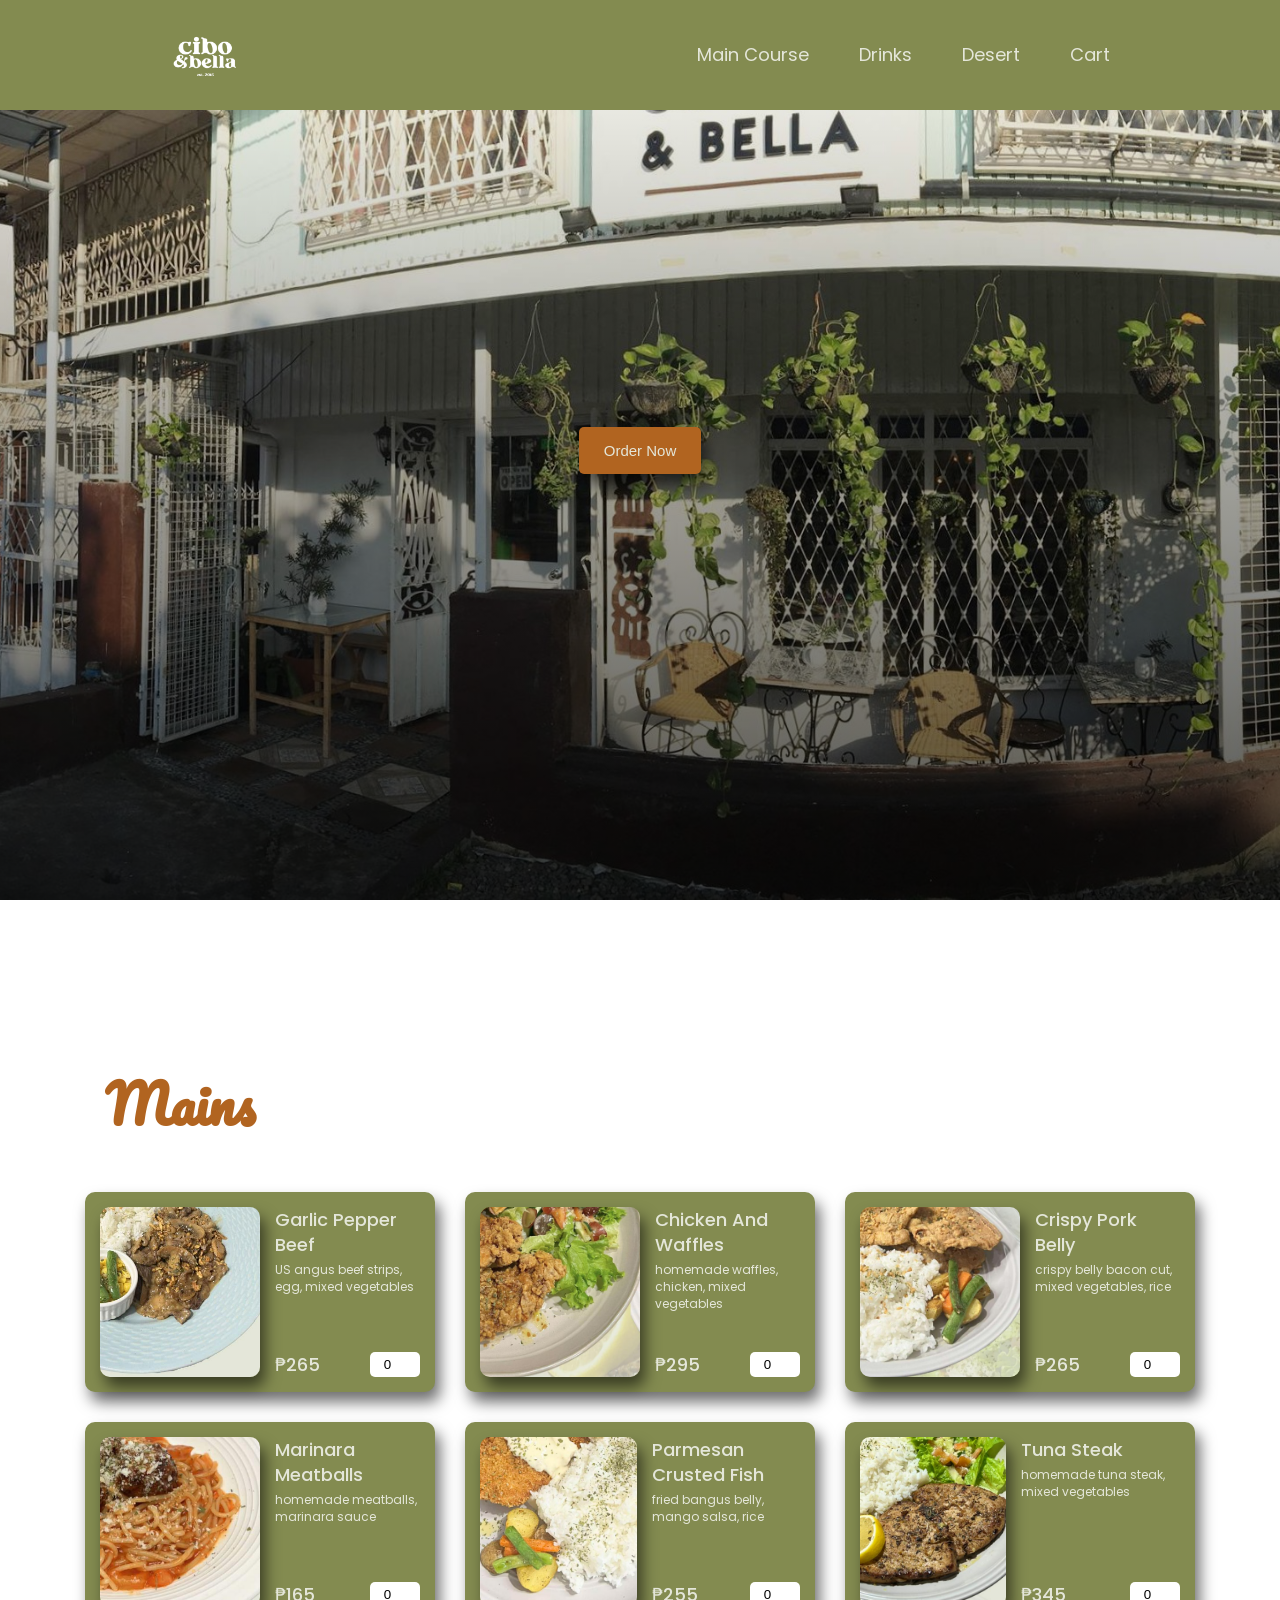
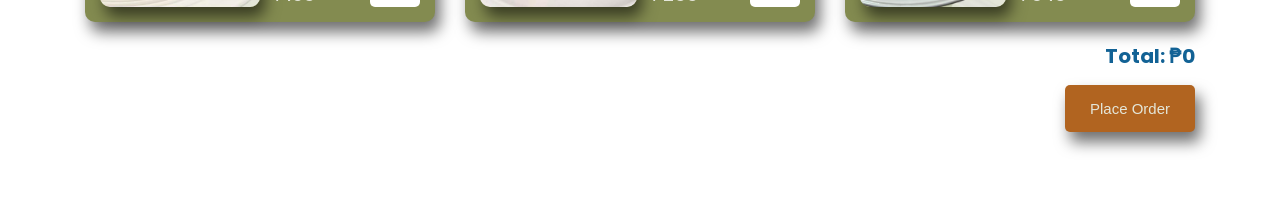
<file: index.html>
<!DOCTYPE html>
<html lang="en">
<head>
    <meta charset="UTF-8">
    <meta name="viewport" content="width=device-width, initial-scale=1.0">
    <title>Main Course - Cibo & Bella</title>
    <link rel="stylesheet" href="style.css"> 
</head>
<body>
    <div class="main_container">
    <!-- HEADER -->
    <header>
        <div class="container">
             <div class="header_wrapper">
                <div class="header_left">
                    <img src="img/Cibo_&_Bella_Logo.jpg" alt="">
                </div>
                <div class="header_nav">
                    <a href="#menu">Main Course</a> 
                    <a href="drinks.html">Drinks</a>
                    <a href="desert.html">Desert</a>
                    <a href="cart.html">Cart</a>
                </div>
            </div>
        </div>
    </header>
    <!-- SECTION -->
    <section class="banner">
        <div class="container">
            <div class="banner_wrapper">
                <span></span>
                <a href="#menu">
                    <button class="btn">Order Now</button>
                </a>
            </div>
        </div>
    </section>
    <!-- MENU -->
    <section id="menu" class="menu"> 
        <div class="container">
            <div class="menu_title">
                <h2>Mains</h2>
            </div>
            <div class="menu_wrapper">
                <div class="menu_card">
                    <img src="img/GarlicPepperBeef.png" alt="">
                    <div class="menu_text">
                        <span>Garlic Pepper Beef</span>
                        <p>US angus beef strips, egg, mixed vegetables</p>
                        <div class="menu_footer">
                            <h3>₱265</h3>
                            <input type="number" id="GarlicPepperBeefQty" min="0" value="0">
                        </div>
                    </div>
                </div>
                <div class="menu_card">
                    <img src="img/ChickenAndWaffle.png" alt="">
                    <div class="menu_text">
                        <span>Chicken And Waffles</span>
                        <p>homemade waffles, chicken, mixed vegetables</p>
                        <div class="menu_footer">
                            <h3>₱295</h3> 
                            <input type="number" id="ChickenAndWaffleQty" min="0" value="0">
                        </div>
                    </div>
                </div>
                <div class="menu_card">
                    <img src="img/CrispyPorkBelly.png" alt="">
                    <div class="menu_text">
                        <span>Crispy Pork Belly</span>
                        <p>crispy belly bacon cut, mixed vegetables, rice</p>
                        <div class="menu_footer">
                            <h3>₱265</h3> 
                            <input type="number" id="CrispyPorkBellyQty" min="0" value="0">
                        </div>
                    </div>
                </div>
                <div class="menu_card">
                    <img src="img/MarinaraMeatBalls.png" alt="">
                    <div class="menu_text">
                        <span>Marinara Meatballs</span>
                        <p>homemade meatballs, marinara sauce</p>
                        <div class="menu_footer">
                            <h3>₱165</h3> 
                            <input type="number" id="MarinaraMeatBallsQty" min="0" value="0">
                        </div>
                    </div>
                </div>
                <div class="menu_card">
                    <img src="img/ParmesanCrustedFish.png" alt="">
                    <div class="menu_text">
                        <span>Parmesan Crusted Fish</span>
                        <p>fried bangus belly, mango salsa, rice</p>
                        <div class="menu_footer">
                            <h3>₱255</h3> 
                            <input type="number" id="ParmesanCrustedFishQty" min="0" value="0">
                        </div>
                    </div>
                </div>
                <div class="menu_card">
                    <img src="img/TunaSteak.png" alt="">
                    <div class="menu_text">
                        <span>Tuna Steak</span>
                        <p>homemade tuna steak, mixed vegetables</p>
                        <div class="menu_footer">
                            <h3>₱345</h3> 
                            <input type="number" id="TunaSteakQty" min="0" value="0">
                        </div>
                    </div>
                </div>
            </div>
            <div class="order_total">
                <h3>Total: ₱<span id="totalMain">0</span></h3>
                <button class="btn" onclick="computeMainCourse()">Place Order</button>
            </div>
    </section>
    </div>
    <script src="script.js"></script>
</body>
</html>
</file>
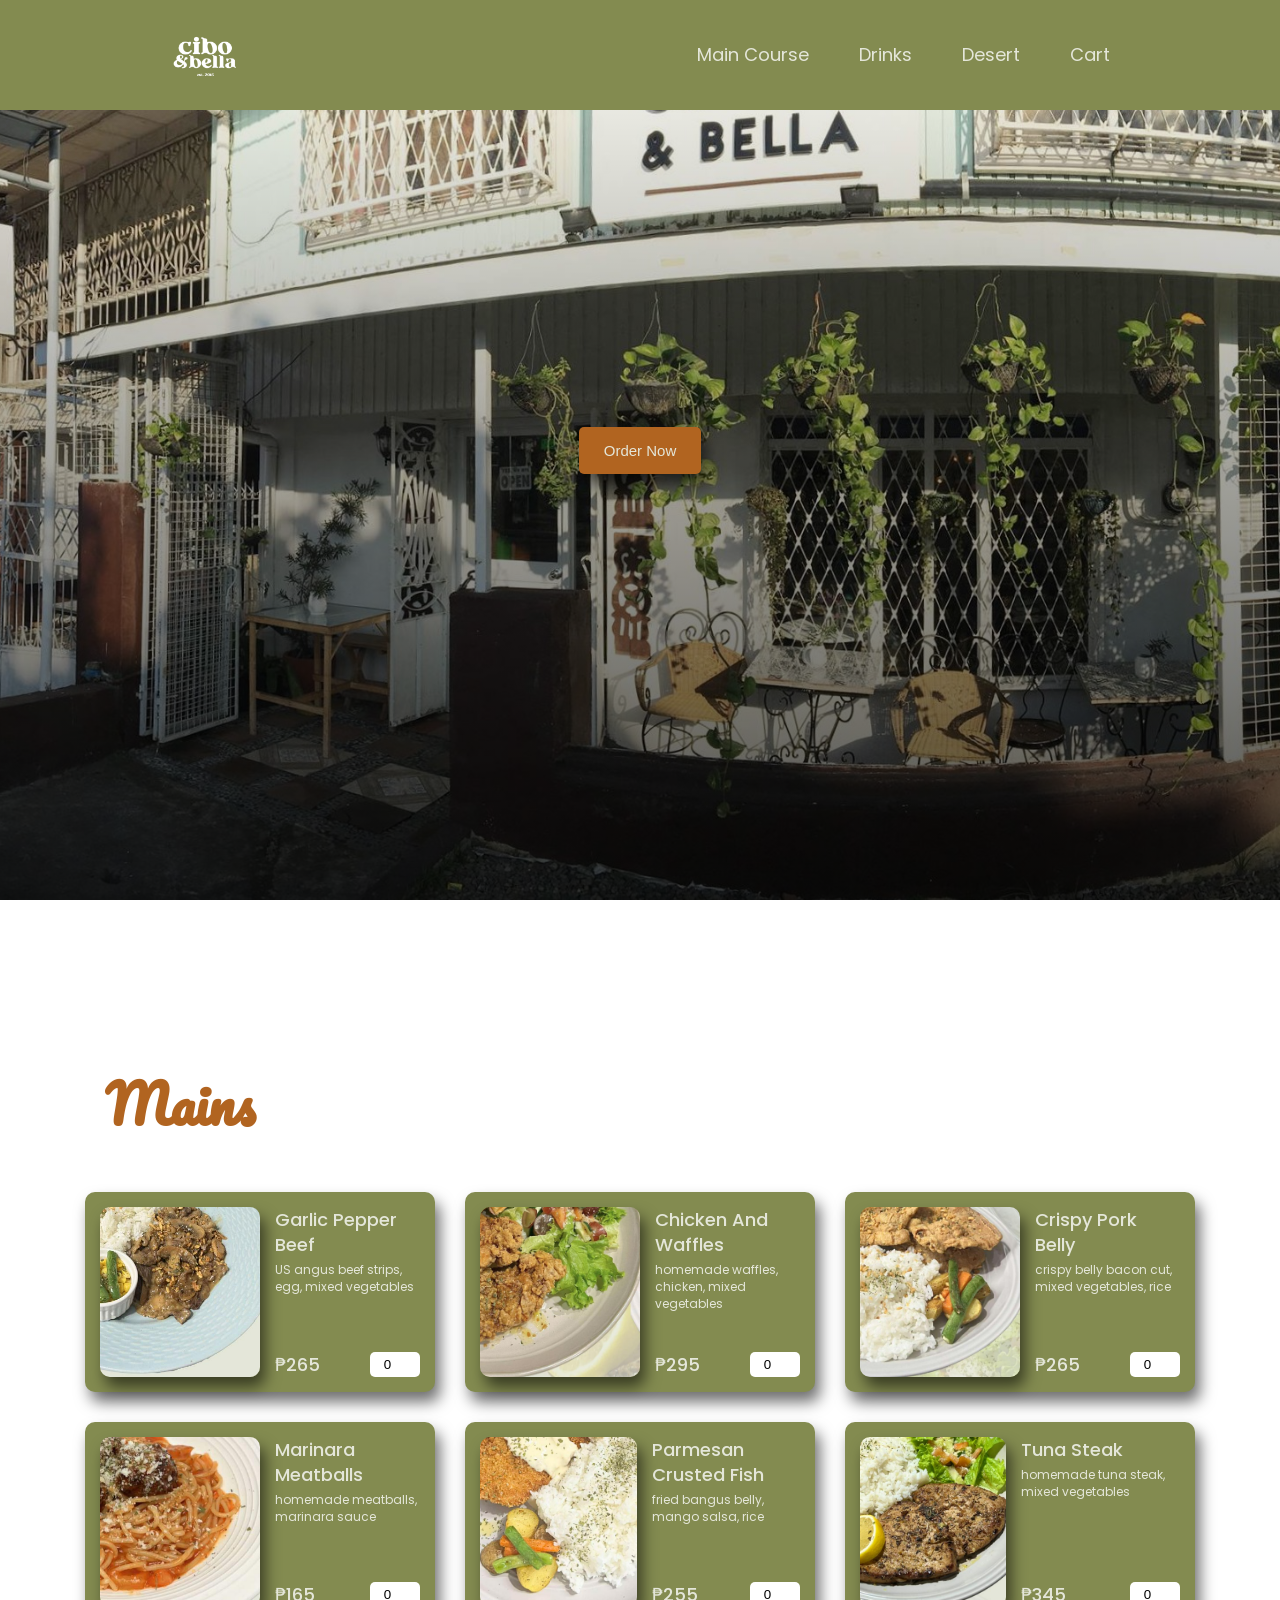
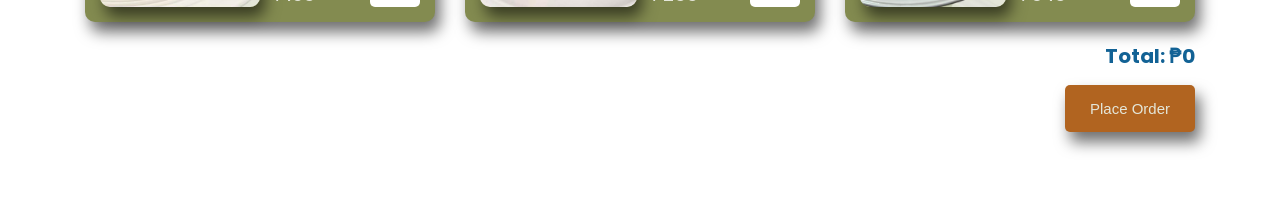
<file: restaurant-ordering/index.html>
<!DOCTYPE html>
<html lang="en">
<head>
    <meta charset="UTF-8">
    <meta name="viewport" content="width=device-width, initial-scale=1.0">
    <title>Main Course - Cibo & Bella</title>
    <link rel="icon" type="image/png" href="/Images/TJ_Logo.png">
    <link rel="stylesheet" href="/restaurant-ordering/style.css"> 
</head>
<body>
    <div class="main_container">
    <!-- HEADER -->
    <header>
        <div class="container">
             <div class="header_wrapper">
                <div class="header_left">
                    <img src="/restaurant-ordering/img/Cibo_&_Bella_Logo.jpg" alt="">
                </div>
                <div class="header_nav">
                    <a href="#menu">Main Course</a> 
                    <a href="drinks.html">Drinks</a>
                    <a href="desert.html">Desert</a>
                    <a href="cart.html">Cart</a>
                </div>
            </div>
        </div>
    </header>
    <!-- SECTION -->
    <section class="banner">
        <div class="container">
            <div class="banner_wrapper">
                <span></span>
                <a href="#menu">
                    <button class="btn">Order Now</button>
                </a>
            </div>
        </div>
    </section>
    <!-- MENU -->
    <section id="menu" class="menu"> 
        <div class="container">
            <div class="menu_title">
                <h2>Mains</h2>
            </div>
            <div class="menu_wrapper">
                <div class="menu_card">
                    <img src="/restaurant-ordering/img/GarlicPepperBeef.png" alt="">
                    <div class="menu_text">
                        <span>Garlic Pepper Beef</span>
                        <p>US angus beef strips, egg, mixed vegetables</p>
                        <div class="menu_footer">
                            <h3>₱265</h3>
                            <input type="number" id="GarlicPepperBeefQty" min="0" value="0">
                        </div>
                    </div>
                </div>
                <div class="menu_card">
                    <img src="/restaurant-ordering/img/ChickenAndWaffle.png" alt="">
                    <div class="menu_text">
                        <span>Chicken And Waffles</span>
                        <p>homemade waffles, chicken, mixed vegetables</p>
                        <div class="menu_footer">
                            <h3>₱295</h3> 
                            <input type="number" id="ChickenAndWaffleQty" min="0" value="0">
                        </div>
                    </div>
                </div>
                <div class="menu_card">
                    <img src="/restaurant-ordering/img/CrispyPorkBelly.png" alt="">
                    <div class="menu_text">
                        <span>Crispy Pork Belly</span>
                        <p>crispy belly bacon cut, mixed vegetables, rice</p>
                        <div class="menu_footer">
                            <h3>₱265</h3> 
                            <input type="number" id="CrispyPorkBellyQty" min="0" value="0">
                        </div>
                    </div>
                </div>
                <div class="menu_card">
                    <img src="/restaurant-ordering/img/MarinaraMeatBalls.png" alt="">
                    <div class="menu_text">
                        <span>Marinara Meatballs</span>
                        <p>homemade meatballs, marinara sauce</p>
                        <div class="menu_footer">
                            <h3>₱165</h3> 
                            <input type="number" id="MarinaraMeatBallsQty" min="0" value="0">
                        </div>
                    </div>
                </div>
                <div class="menu_card">
                    <img src="/restaurant-ordering/img/ParmesanCrustedFish.png" alt="">
                    <div class="menu_text">
                        <span>Parmesan Crusted Fish</span>
                        <p>fried bangus belly, mango salsa, rice</p>
                        <div class="menu_footer">
                            <h3>₱255</h3> 
                            <input type="number" id="ParmesanCrustedFishQty" min="0" value="0">
                        </div>
                    </div>
                </div>
                <div class="menu_card">
                    <img src="/restaurant-ordering/img/TunaSteak.png" alt="">
                    <div class="menu_text">
                        <span>Tuna Steak</span>
                        <p>homemade tuna steak, mixed vegetables</p>
                        <div class="menu_footer">
                            <h3>₱345</h3> 
                            <input type="number" id="TunaSteakQty" min="0" value="0">
                        </div>
                    </div>
                </div>
            </div>
            <div class="order_total">
                <h3>Total: ₱<span id="totalMain">0</span></h3>
                <button class="btn" onclick="computeMainCourse()">Place Order</button>
            </div>
    </section>
    </div>
    <script src="script.js"></script>
</body>
</html>
</file>
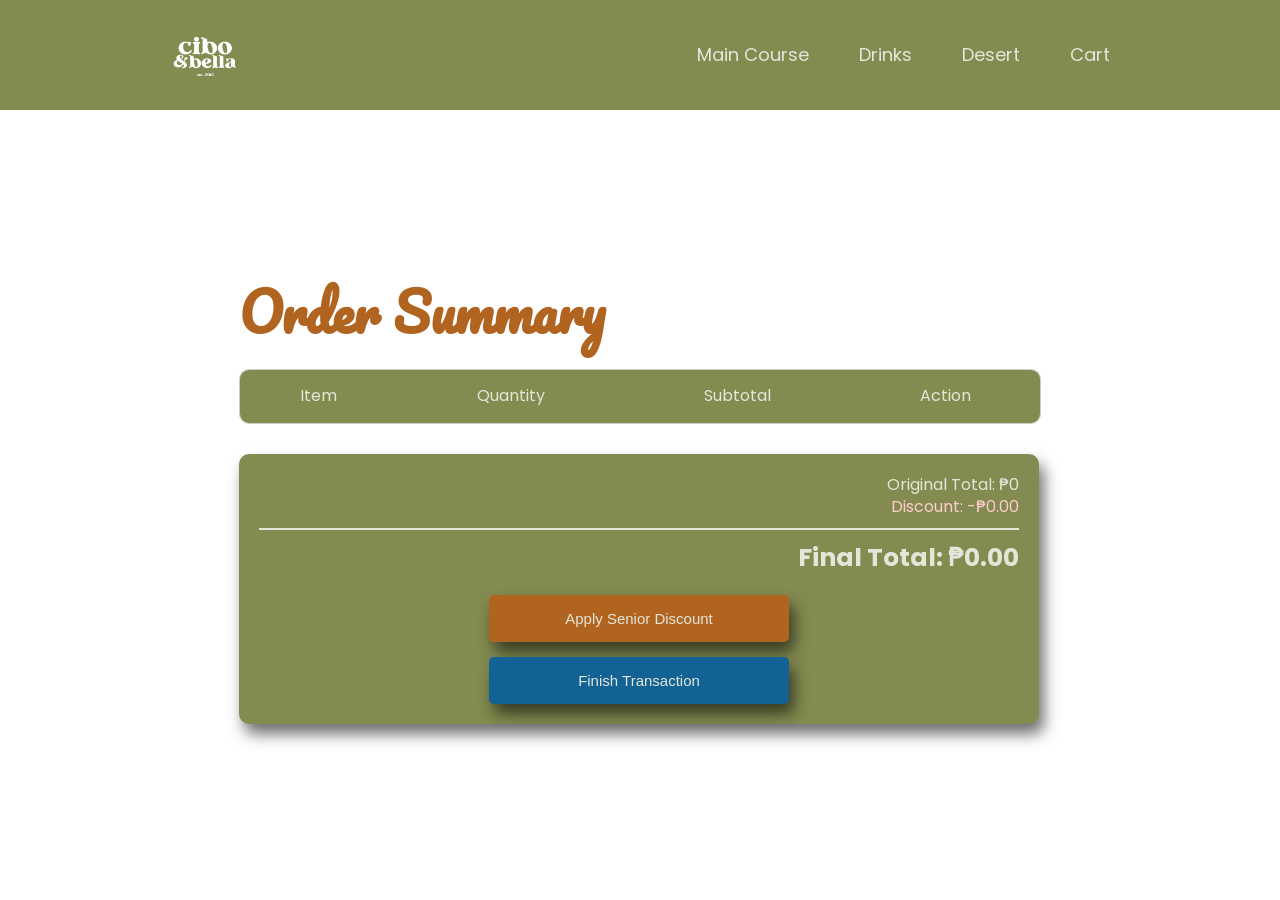
<file: cart.html>
<!DOCTYPE html>
<html lang="en">
<head>
    <meta charset="UTF-8">
    <meta name="viewport" content="width=device-width, initial-scale=1.0">
    <title>Main Course - Cibo & Bella</title>
    <link rel="stylesheet" href="style.css"> 
</head>
<body>
    <div class="main_container">
    <!-- HEADER -->
    <header>
        <div class="container">
             <div class="header_wrapper">
                <div class="header_left">
                    <img src="img/Cibo_&_Bella_Logo.jpg" alt="">
                </div>
                <div class="header_nav">
                    <a href="index.html">Main Course</a>
                    <a href="drinks.html">Drinks</a>
                    <a href="desert.html">Desert</a>
                    <a href="cart.html">Cart</a>
                </div>
            </div>
        </div>
    </header>
   
  <section class="order_summary">
    <div class="container">
        <div class="order_summary_title">
            <h2>Order Summary</h2>
        </div>
        
        <div class="table_wrapper">
            <table class="cart_table">
                <thead>
                    <tr>
                        <th>Item</th>
                        <th>Quantity</th>
                        <th>Subtotal</th>
                        <th>Action</th>
                    </tr>
                </thead>
                <tbody id="cartTableBody">
                    </tbody>
            </table>
        </div>

        <div class="checkout_container">
            <p>Original Total: ₱<span id="subtotalDisplay">0</span></p>
            <p style="color: #ffcccc;">Discount: -₱<span id="discountDisplay">0</span></p>
            <hr style="margin: 1rem 0; border: 0; border-top: 2px solid var(--light);">
            <h2>Final Total: ₱<span id="finalDisplay">0</span></h2>
            
            <div class="cart_actions">
                <button class="btn" onclick="applySeniorDiscount()">Apply Senior Discount</button>
                <button class="btn btn_finish" onclick="finishOrder()">Finish Transaction</button>
            </div>
        </div>
    </div>
</section>
    </div>
    <script src="script.js"></script>
    <script>
        // Run display function when page loads
        window.onload = displayCart;
    </script>
</body>
</html>
</file>
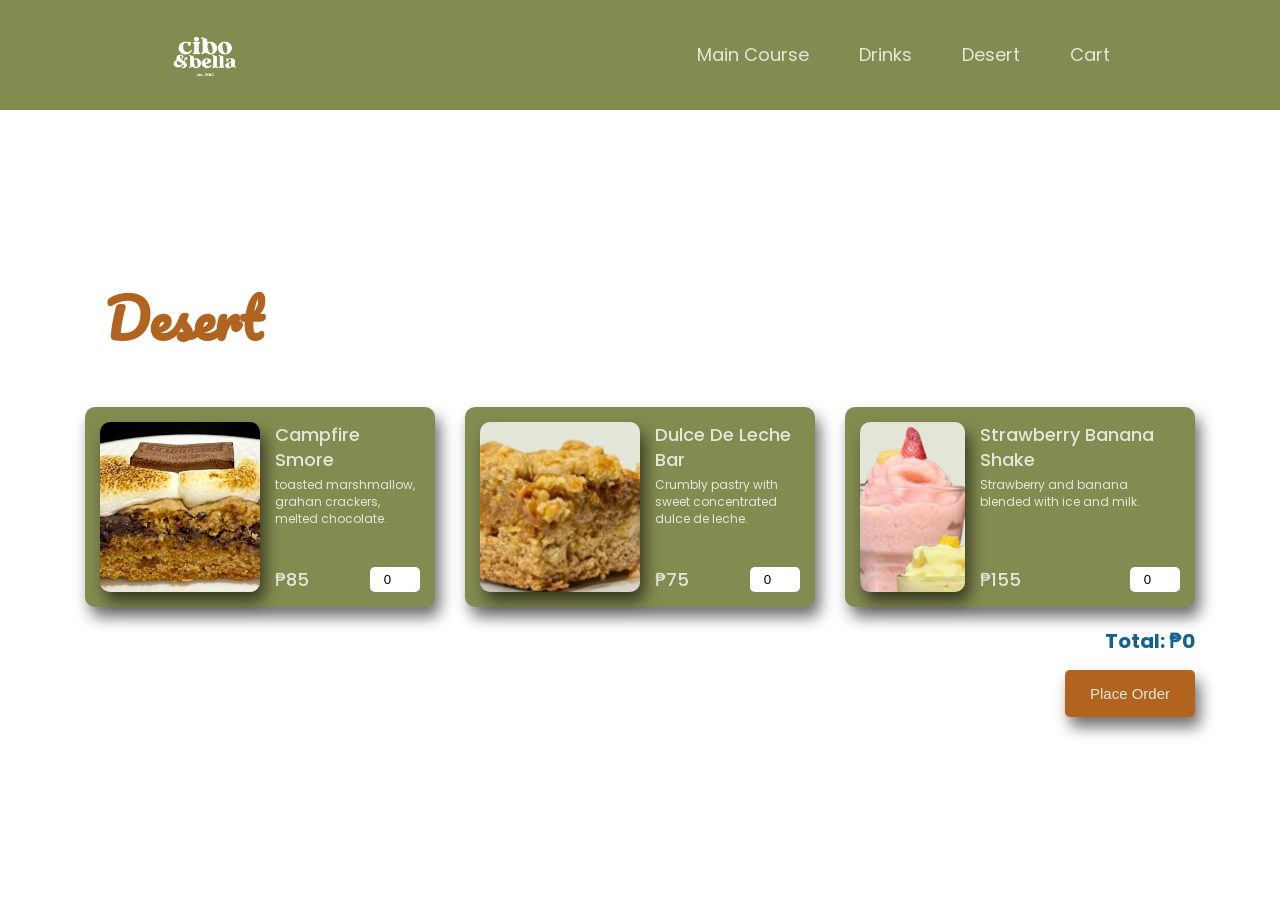
<file: desert.html>
<!DOCTYPE html>
<html lang="en">
<head>
    <meta charset="UTF-8">
    <meta name="viewport" content="width=device-width, initial-scale=1.0">
    <title>Desert - Cibo & Bella</title>
    <link rel="stylesheet" href="style.css"> 
</head>
<body>
    <div class="main_container">
    <!-- HEADER -->
    <header>
        <div class="container">
             <div class="header_wrapper">
                <div class="header_left">
                    <img src="img/Cibo_&_Bella_Logo.jpg" alt="">
                </div>
                <div class="header_nav">
                    <a href="index.html">Main Course</a>
                    <a href="drinks.html">Drinks</a>
                    <a href="desert.html">Desert</a>
                    <a href="cart.html">Cart</a>
                </div>
            </div>
        </div>
    </header>
    <!-- MENU -->
    <section id="menu" class="menu"> 
        <div class="container">
            <div class="menu_title">
                <h2>Desert</h2>
            </div>
            <div class="menu_wrapper">
                <div class="menu_card">
                    <img src="img/CampfireSmore.png" alt="">
                    <div class="menu_text">
                        <span>Campfire Smore</span>
                        <p>toasted marshmallow, grahan crackers, melted chocolate.</p>
                        <div class="menu_footer">
                            <h3>₱85</h3>
                            <input type="number" id="CampfireSmoreQty" min="0" value="0">
                        </div>
                    </div>
                </div>
                <div class="menu_card">
                    <img src="img/DulceDeLecheBar.png" alt="">
                    <div class="menu_text">
                        <span>Dulce De Leche Bar</span>
                        <p>Crumbly pastry with sweet concentrated dulce de leche.</p>
                        <div class="menu_footer">
                            <h3>₱75</h3> 
                            <input type="number" id="DulceDeLecheBarQty" min="0" value="0">
                        </div>
                    </div>
                </div>
                <div class="menu_card">
                    <img src="img/StrawberryBanana.png" alt="">
                    <div class="menu_text">
                        <span>Strawberry Banana Shake</span>
                        <p>Strawberry and banana blended with ice and milk.</p>
                        <div class="menu_footer">
                            <h3>₱155</h3> 
                            <input type="number" id="StrawberryBananaQty" min="0" value="0">
                        </div>
                    </div>
                </div>
               
            </div>
            <div class="order_total">
                <h3>Total: ₱<span id="totalMain">0</span></h3>
                <button class="btn" onclick="computeMainCourse()">Place Order</button>
            </div>
    </section>
    </div>
    <script src="script.js"></script>
</body>
</html>
</file>
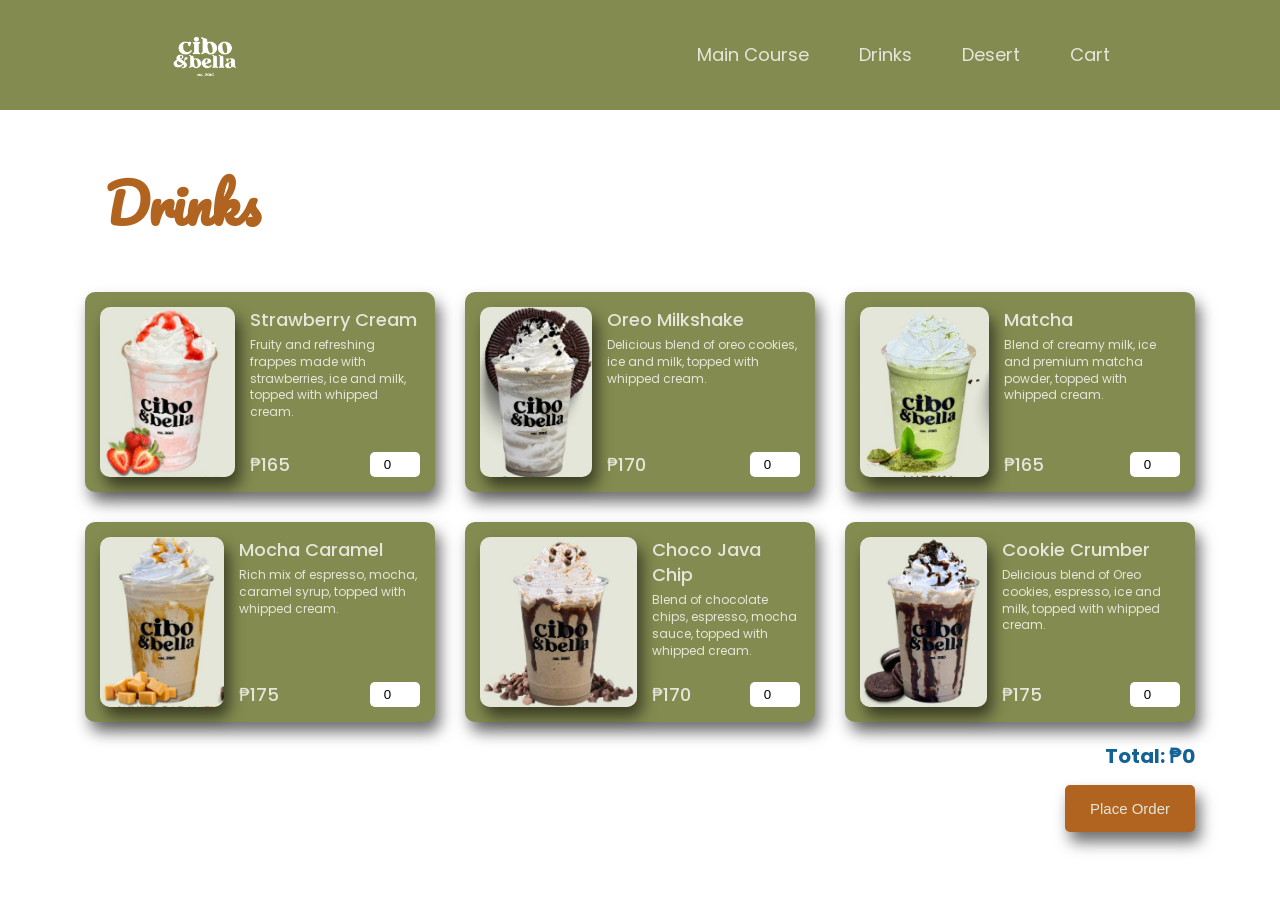
<file: drinks.html>
<!DOCTYPE html>
<html lang="en">
<head>
    <meta charset="UTF-8">
    <meta name="viewport" content="width=device-width, initial-scale=1.0">
    <title>Drinks - Cibo & Bella</title>
    <link rel="stylesheet" href="style.css"> 
</head>
<body>
    <div class="main_container">
    <!-- HEADER -->
    <header>
        <div class="container">
             <div class="header_wrapper">
                <div class="header_left">
                    <img src="img/Cibo_&_Bella_Logo.jpg" alt="">
                </div>
                <div class="header_nav">
                    <a href="index.html">Main Course</a>
                    <a href="drinks.html">Drinks</a>
                    <a href="desert.html">Desert</a>
                    <a href="cart.html">Cart</a>
                </div>
            </div>
        </div>
    </header>
    <!-- MENU -->
    <section id="menu" class="menu"> 
        <div class="container">
            <div class="menu_title">
                <h2>Drinks</h2>
            </div>
            <div class="menu_wrapper">
                <div class="menu_card">
                    <img src="img/Strawberry&Cream.png" alt="">
                    <div class="menu_text">
                        <span>Strawberry Cream</span>
                        <p>Fruity and refreshing frappes made with strawberries, ice and milk, topped with whipped cream.</p>
                        <div class="menu_footer">
                            <h3>₱165</h3>
                            <input type="number" id="Strawberry&CreamQty" min="0" value="0">
                        </div>
                    </div>
                </div>
                <div class="menu_card">
                    <img src="img/OreoMilkshake.png" alt="">
                    <div class="menu_text">
                        <span>Oreo Milkshake</span>
                        <p>Delicious blend of oreo cookies, ice and milk, topped with whipped cream.</p>
                        <div class="menu_footer">
                            <h3>₱170</h3> 
                            <input type="number" id="OreoMilkshakeQty" min="0" value="0">
                        </div>
                    </div>
                </div>
                <div class="menu_card">
                    <img src="img/Matcha.png" alt="">
                    <div class="menu_text">
                        <span>Matcha</span>
                        <p>Blend of creamy milk, ice and premium matcha powder, topped with whipped cream.</p>
                        <div class="menu_footer">
                            <h3>₱165</h3> 
                            <input type="number" id="CrispyPorkBellyQty" min="0" value="0">
                        </div>
                    </div>
                </div>
                <div class="menu_card">
                    <img src="img/Caramel.png" alt="">
                    <div class="menu_text">
                        <span>Mocha Caramel</span>
                        <p>Rich mix of espresso, mocha, caramel syrup, topped with whipped cream.</p>
                        <div class="menu_footer">
                            <h3>₱175</h3> 
                            <input type="number" id="MochaCaramelQty" min="0" value="0">
                        </div>
                    </div>
                </div>
                <div class="menu_card">
                    <img src="img/ChocoJavaChip.png" alt="">
                    <div class="menu_text">
                        <span>Choco Java Chip</span>
                        <p>Blend of chocolate chips, espresso, mocha sauce, topped with whipped cream.</p>
                        <div class="menu_footer">
                            <h3>₱170</h3> 
                            <input type="number" id="ChocoJavaChipQty" min="0" value="0">
                        </div>
                    </div>
                </div>
                <div class="menu_card">
                    <img src="img/CookieCrumble.png" alt="">
                    <div class="menu_text">
                        <span>Cookie Crumber</span>
                        <p>Delicious blend of Oreo cookies, espresso, ice and milk, topped with whipped cream.</p>
                        <div class="menu_footer">
                            <h3>₱175</h3> 
                            <input type="number" id="CookieCrumble" min="0" value="0">
                        </div>
                    </div>
                </div>
            </div>
            <div class="order_total">
                <h3>Total: ₱<span id="totalMain">0</span></h3>
                <button class="btn" onclick="computeMainCourse()">Place Order</button>
            </div>
    </section>
    </div>
    <script src="script.js"></script>
</body>
</html>
</file>
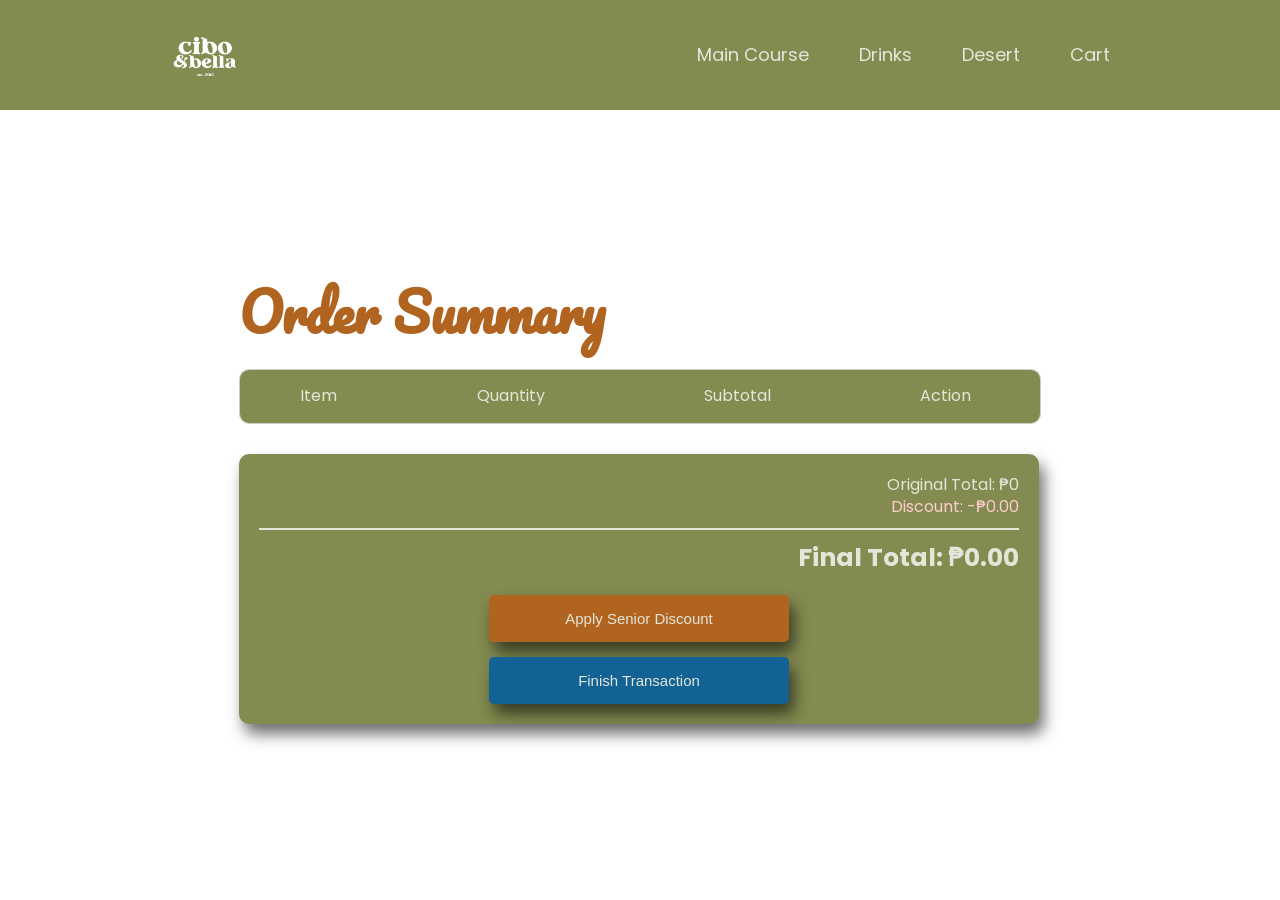
<file: restaurant-ordering/cart.html>
<!DOCTYPE html>
<html lang="en">
<head>
    <meta charset="UTF-8">
    <meta name="viewport" content="width=device-width, initial-scale=1.0">
    <title>Main Course - Cibo & Bella</title>
    <link rel="icon" type="image/png" href="/Images/TJ_Logo.png">
    <link rel="stylesheet" href="/restaurant-ordering/style.css"> 
</head>
<body>
    <div class="main_container">
    <!-- HEADER -->
    <header>
        <div class="container">
             <div class="header_wrapper">
                <div class="header_left">
                    <img src="/restaurant-ordering/img/Cibo_&_Bella_Logo.jpg" alt="">
                </div>
                <div class="header_nav">
                    <a href="index.html">Main Course</a>
                    <a href="drinks.html">Drinks</a>
                    <a href="desert.html">Desert</a>
                    <a href="cart.html">Cart</a>
                </div>
            </div>
        </div>
    </header>
   
  <section class="order_summary">
    <div class="container">
        <div class="order_summary_title">
            <h2>Order Summary</h2>
        </div>
        
        <div class="table_wrapper">
            <table class="cart_table">
                <thead>
                    <tr>
                        <th>Item</th>
                        <th>Quantity</th>
                        <th>Subtotal</th>
                        <th>Action</th>
                    </tr>
                </thead>
                <tbody id="cartTableBody">
                    </tbody>
            </table>
        </div>

        <div class="checkout_container">
            <p>Original Total: ₱<span id="subtotalDisplay">0</span></p>
            <p style="color: #ffcccc;">Discount: -₱<span id="discountDisplay">0</span></p>
            <hr style="margin: 1rem 0; border: 0; border-top: 2px solid var(--light);">
            <h2>Final Total: ₱<span id="finalDisplay">0</span></h2>
            
            <div class="cart_actions">
                <button class="btn" onclick="applySeniorDiscount()">Apply Senior Discount</button>
                <button class="btn btn_finish" onclick="finishOrder()">Finish Transaction</button>
            </div>
        </div>
    </div>
</section>
    </div>
    <script src="script.js"></script>
    <script>
        // Run display function when page loads
        window.onload = displayCart;
    </script>
</body>
</html>
</file>
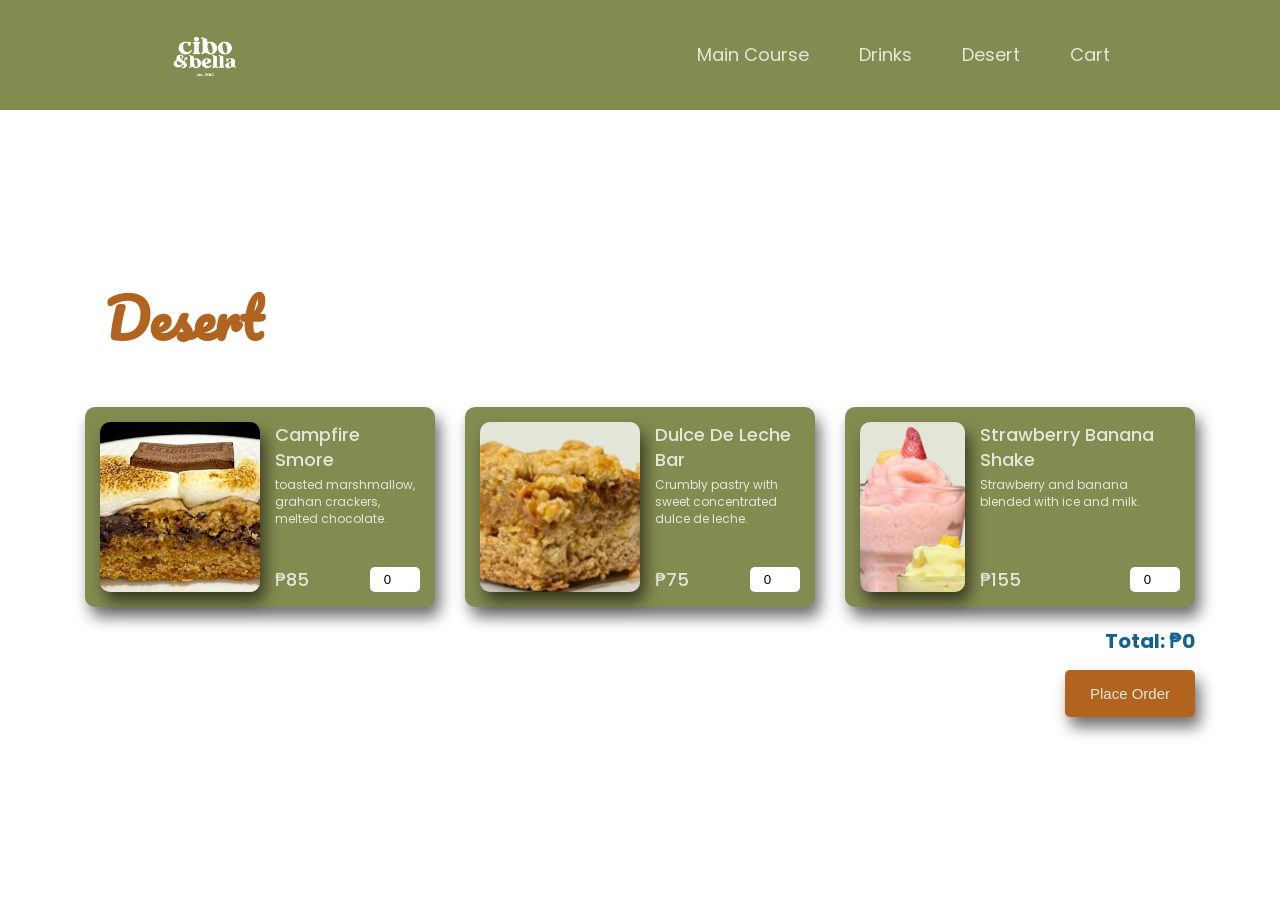
<file: restaurant-ordering/desert.html>
<!DOCTYPE html>
<html lang="en">
<head>
    <meta charset="UTF-8">
    <meta name="viewport" content="width=device-width, initial-scale=1.0">
    <title>Desert - Cibo & Bella</title>
    <link rel="icon" type="image/png" href="/Images/TJ_Logo.png">
    <link rel="stylesheet" href="/restaurant-ordering/style.css"> 
</head>
<body>
    <div class="main_container">
    <!-- HEADER -->
    <header>
        <div class="container">
             <div class="header_wrapper">
                <div class="header_left">
                    <img src="/restaurant-ordering/img/Cibo_&_Bella_Logo.jpg" alt="">
                </div>
                <div class="header_nav">
                    <a href="index.html">Main Course</a>
                    <a href="drinks.html">Drinks</a>
                    <a href="desert.html">Desert</a>
                    <a href="cart.html">Cart</a>
                </div>
            </div>
        </div>
    </header>
    <!-- MENU -->
    <section id="menu" class="menu"> 
        <div class="container">
            <div class="menu_title">
                <h2>Desert</h2>
            </div>
            <div class="menu_wrapper">
                <div class="menu_card">
                    <img src="/restaurant-ordering/img/CampfireSmore.png" alt="">
                    <div class="menu_text">
                        <span>Campfire Smore</span>
                        <p>toasted marshmallow, grahan crackers, melted chocolate.</p>
                        <div class="menu_footer">
                            <h3>₱85</h3>
                            <input type="number" id="CampfireSmoreQty" min="0" value="0">
                        </div>
                    </div>
                </div>
                <div class="menu_card">
                    <img src="/restaurant-ordering/img/DulceDeLecheBar.png" alt="">
                    <div class="menu_text">
                        <span>Dulce De Leche Bar</span>
                        <p>Crumbly pastry with sweet concentrated dulce de leche.</p>
                        <div class="menu_footer">
                            <h3>₱75</h3> 
                            <input type="number" id="DulceDeLecheBarQty" min="0" value="0">
                        </div>
                    </div>
                </div>
                <div class="menu_card">
                    <img src="/restaurant-ordering/img/StrawberryBanana.png" alt="">
                    <div class="menu_text">
                        <span>Strawberry Banana Shake</span>
                        <p>Strawberry and banana blended with ice and milk.</p>
                        <div class="menu_footer">
                            <h3>₱155</h3> 
                            <input type="number" id="StrawberryBananaQty" min="0" value="0">
                        </div>
                    </div>
                </div>
               
            </div>
            <div class="order_total">
                <h3>Total: ₱<span id="totalMain">0</span></h3>
                <button class="btn" onclick="computeMainCourse()">Place Order</button>
            </div>
    </section>
    </div>
    <script src="script.js"></script>
</body>
</html>
</file>
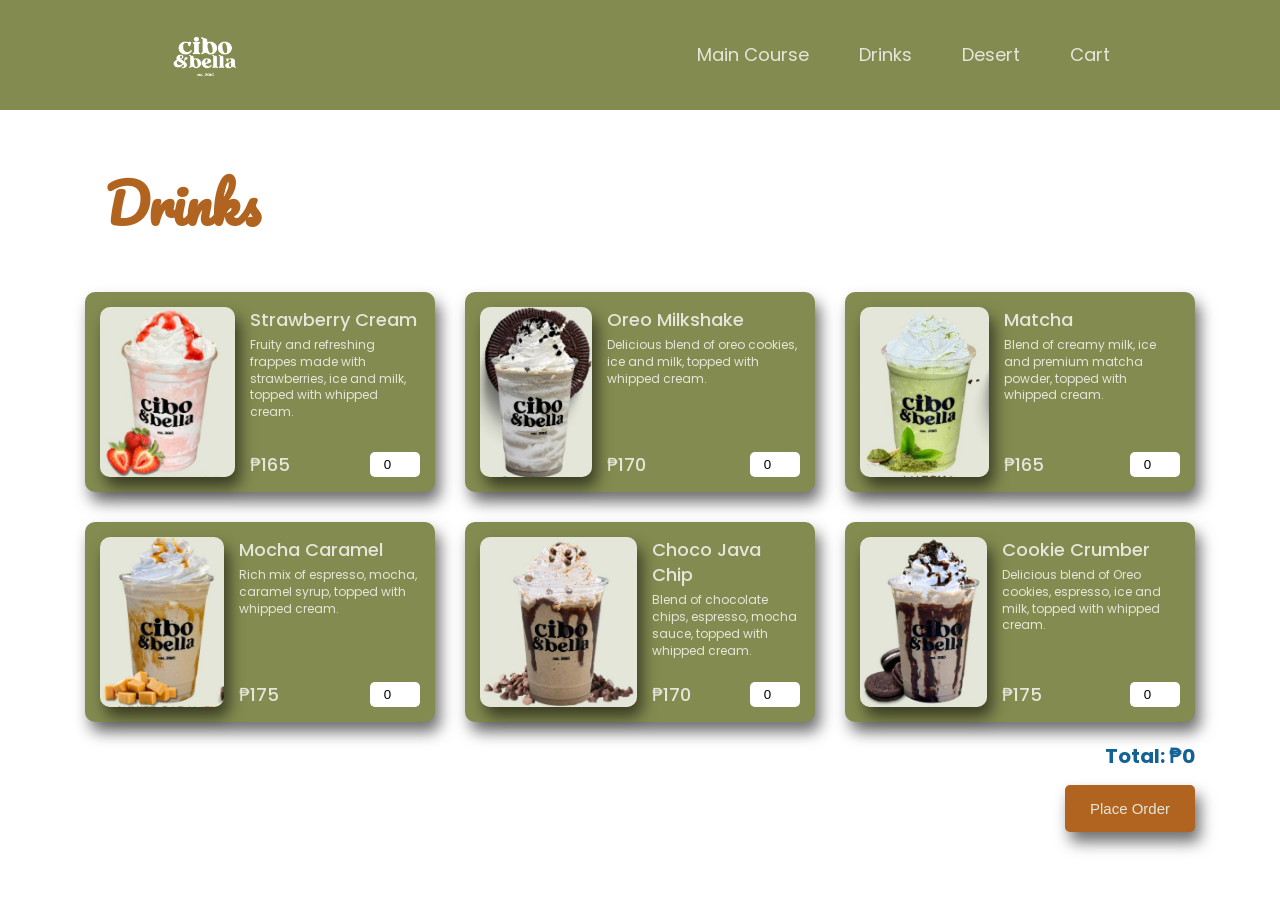
<file: restaurant-ordering/drinks.html>
<!DOCTYPE html>
<html lang="en">
<head>
    <meta charset="UTF-8">
    <meta name="viewport" content="width=device-width, initial-scale=1.0">
    <title>Drinks - Cibo & Bella</title>
    <link rel="icon" type="image/png" href="/Images/TJ_Logo.png">
    <link rel="stylesheet" href="/restaurant-ordering/style.css"> 
</head>
<body>
    <div class="main_container">
    <!-- HEADER -->
    <header>
        <div class="container">
             <div class="header_wrapper">
                <div class="header_left">
                    <img src="/restaurant-ordering/img/Cibo_&_Bella_Logo.jpg" alt="">
                </div>
                <div class="header_nav">
                    <a href="index.html">Main Course</a>
                    <a href="drinks.html">Drinks</a>
                    <a href="desert.html">Desert</a>
                    <a href="cart.html">Cart</a>
                </div>
            </div>
        </div>
    </header>
    <!-- MENU -->
    <section id="menu" class="menu"> 
        <div class="container">
            <div class="menu_title">
                <h2>Drinks</h2>
            </div>
            <div class="menu_wrapper">
                <div class="menu_card">
                    <img src="/restaurant-ordering/img/Strawberry&Cream.png" alt="">
                    <div class="menu_text">
                        <span>Strawberry Cream</span>
                        <p>Fruity and refreshing frappes made with strawberries, ice and milk, topped with whipped cream.</p>
                        <div class="menu_footer">
                            <h3>₱165</h3>
                            <input type="number" id="Strawberry&CreamQty" min="0" value="0">
                        </div>
                    </div>
                </div>
                <div class="menu_card">
                    <img src="/restaurant-ordering/img/OreoMilkshake.png" alt="">
                    <div class="menu_text">
                        <span>Oreo Milkshake</span>
                        <p>Delicious blend of oreo cookies, ice and milk, topped with whipped cream.</p>
                        <div class="menu_footer">
                            <h3>₱170</h3> 
                            <input type="number" id="OreoMilkshakeQty" min="0" value="0">
                        </div>
                    </div>
                </div>
                <div class="menu_card">
                    <img src="/restaurant-ordering/img/Matcha.png" alt="">
                    <div class="menu_text">
                        <span>Matcha</span>
                        <p>Blend of creamy milk, ice and premium matcha powder, topped with whipped cream.</p>
                        <div class="menu_footer">
                            <h3>₱165</h3> 
                            <input type="number" id="CrispyPorkBellyQty" min="0" value="0">
                        </div>
                    </div>
                </div>
                <div class="menu_card">
                    <img src="/restaurant-ordering/img/Caramel.png" alt="">
                    <div class="menu_text">
                        <span>Mocha Caramel</span>
                        <p>Rich mix of espresso, mocha, caramel syrup, topped with whipped cream.</p>
                        <div class="menu_footer">
                            <h3>₱175</h3> 
                            <input type="number" id="MochaCaramelQty" min="0" value="0">
                        </div>
                    </div>
                </div>
                <div class="menu_card">
                    <img src="/restaurant-ordering/img/ChocoJavaChip.png" alt="">
                    <div class="menu_text">
                        <span>Choco Java Chip</span>
                        <p>Blend of chocolate chips, espresso, mocha sauce, topped with whipped cream.</p>
                        <div class="menu_footer">
                            <h3>₱170</h3> 
                            <input type="number" id="ChocoJavaChipQty" min="0" value="0">
                        </div>
                    </div>
                </div>
                <div class="menu_card">
                    <img src="/restaurant-ordering/img/CookieCrumble.png" alt="">
                    <div class="menu_text">
                        <span>Cookie Crumber</span>
                        <p>Delicious blend of Oreo cookies, espresso, ice and milk, topped with whipped cream.</p>
                        <div class="menu_footer">
                            <h3>₱175</h3> 
                            <input type="number" id="CookieCrumble" min="0" value="0">
                        </div>
                    </div>
                </div>
            </div>
            <div class="order_total">
                <h3>Total: ₱<span id="totalMain">0</span></h3>
                <button class="btn" onclick="computeMainCourse()">Place Order</button>
            </div>
    </section>
    </div>
    <script src="script.js"></script>
</body>
</html>
</file>
<file: style.css>
@import url("https://fonts.googleapis.com/css2?family=Poppins:wght@300;400;500;600;700&display=swap");
@font-face {
  font-family: Pacifico;
  src: url(Pacifico-Regular.ttf);
}
:root {
  --light: #e4e6d9;
  --green: #838b50;
  --orange: #b16420;
  --blue: #126295;
  --poppins: "Poppins", sans-serif;
}
* {
  margin: 0;
  padding: 0;
  box-sizing: border-box;
}
html {
  font-size: 62.5%;
  height: 100%;
  scroll-behavior: smooth;
}
body {
  font-family: var(--poppins);
  font-size: 1.6rem;
  line-height: 1.4;
  overflow-x: hidden;
}
body::-webkit-scrollbar {
  display: none;
}
a {
  text-decoration: none;
}
ul {
  list-style: none;
}
img {
  max-width: 100%;
  display: block;
}
.container {
  margin: 0 auto;
  padding: 0 17rem; /* Adjusted for better visibility */
}
.main_container {
  width: 100%;
}
.btn {
  background-color: var(--orange);
  color: var(--light);
  padding: 1.5rem 2.5rem;
  border-radius: 0.5rem;
  font-size: 1.5rem;
  font-weight: 500;
  transition: transform 0.5s;
  border: none;
  box-shadow: 5px 10px 15px #00000091;
  cursor: pointer;
}
.btn:hover {
  transform: scale(1.1);
}
.btn_finish {
  background-color: var(--blue) !important;
}
/* HEADER */
header {
  position: fixed;
  top: 0;
  width: 100%;
  z-index: 999;
  background-color: var(--green);
  padding: 2rem 0;
}
.header_wrapper {
  display: flex;
  align-items: center;
  justify-content: space-between;
}
.header_left img {
  border-radius: 50%;
  width: 7rem;
}
.header_nav {
  display: flex;
  gap: 5rem;
}
.header_nav a {
  position: relative;
  font-size: 1.8rem;
  color: var(--light);
  transition: color 0.3s ease;
}
.header_nav a:hover {
  color: var(--blue);
}
.banner{
  background-image: linear-gradient(to top, #000000b2, transparent),
                    url("img/Cibo_&_Bella_BG.jpg");
  background-size: cover;
  height: 100vh;
  background-position: center center;
  position: relative;
  display: flex;
  align-items: center;
}
.menu {
  display: flex;
  background-color: var(--dark);
  height: 100vh;
  justify-content: center;
  align-items: center;
  padding-top: 10rem;
}
.menu_title {
  font-family: Pacifico;
  color: var(--orange);
  font-size: 3.5rem;
  font-weight: 0;
  padding-bottom: 5rem;
  margin-left: 2rem;
}
.menu_wrapper {
  display: grid;
  grid-template-columns: 35rem 35rem 35rem;
  gap: 3rem;
  align-items: center;
  justify-content: center;
}
.menu_card {
  background-color: var(--green);
  padding: 1.5rem;
  height: 20rem;
  border-radius: 1rem;
  display: flex;
  flex-direction: row;
  gap: 1.5rem;
  box-shadow: 5px 10px 15px #00000091;
}
.menu_card img{
  object-fit: cover;
  height: 100%;
  width: 50%;
  border-radius: 1rem;
  align-items: center;
  box-shadow: 5px 10px 15px #00000091;
}
.menu_text {
  color: var(--light);
  display: flex;
  flex-direction: column;
  height: 100%;
  gap: 0.5rem;
}
.menu_text span{
  color: var(--light);
  font-size: 1.8rem;
  font-weight: 500;
}
.menu_text p{
  font-size: 1.2rem;
  font-weight: 400;
}
.menu_footer h3 {
  font-size: 1.8rem;
  font-weight: 500;
  margin: 0;
}
.menu_footer input {
  border: none;
  padding: 0.5rem;
  border-radius: 0.5rem;
  width: 50px;
  text-align: center;
}
.menu_footer {
  display: flex;
  justify-content: space-between;
  align-items: center;
  margin-top: auto;
}
.order_total {
    display: flex;
    flex-direction: column;
    align-items: flex-end;    
    gap: 1.5rem;
    color: var(--blue);
    padding-top: 2rem;
}
.order_total h3 {
    font-size: 2rem;
}
.order_summary {
  display: flex;
  min-height: 100vh;
  justify-content: center;
  align-items: center;
  padding-top: 10rem; 
}
.order_summary_title {
  font-family: Pacifico;
  color: var(--orange);
  font-size: 3.5rem;
  margin-bottom: 2rem;
}
.table_wrapper {
  max-height: 25rem;
  overflow-y: auto;
  border-radius: 1rem;
  background-color: var(--light);
  border: 1px solid #ccc;
  position: relative; /* Context for sticky header */
}
.cart_table {
  width: 80rem;
  border-collapse: collapse;
  background-color: var(--light);
}
.cart_table th {
  position: sticky;
  top: 0;
  z-index: 10;
  background-color: var(--green);
  color: var(--light);
  padding: 1.5rem;
  text-align: center;
  font-weight: 400;
  vertical-align: middle;
}
.cart_table td {
  padding: 1.5rem;
  border-bottom: 1px solid #ccc;
  font-size: 1.6rem;
  text-align: center;
  font-weight: 400;
  vertical-align: middle;
}
.remove_btn {
  background-color: var(--orange);
  color: white;
  border: none;
  padding: 0.8rem 1.5rem;
  cursor: pointer;
  border-radius: 0.5rem;
  font-family: var(--poppins);
}
.checkout_container {
  margin-top: 3rem;
  padding: 2rem;
  background-color: var(--green);
  border-radius: 1rem;
  color: var(--light);
  text-align: right;
  box-shadow: 5px 10px 15px #00000091;
  width: 80rem;
}
.checkout_container h2 {
  font-size: 2.5rem;
  margin: 1rem 0;
}
.cart_actions {
  display: flex;
  flex-direction: column;
  gap: 1.5rem;
  margin-top: 2rem;
  align-items: center;
}
.cart_actions .btn {
  width: auto;
  min-width: 30rem;
  text-align: center;
}
.table_wrapper::-webkit-scrollbar {
  width: 8px;
}
.table_wrapper::-webkit-scrollbar-thumb {
  background: var(--green);
  border-radius: 10px;
}
</file>
<file: restaurant-ordering/style.css>
@import url("https://fonts.googleapis.com/css2?family=Poppins:wght@300;400;500;600;700&display=swap");
@font-face {
  font-family: Pacifico;
  src: url(Pacifico-Regular.ttf);
}
:root {
  --light: #e4e6d9;
  --green: #838b50;
  --orange: #b16420;
  --blue: #126295;
  --poppins: "Poppins", sans-serif;
}
* {
  margin: 0;
  padding: 0;
  box-sizing: border-box;
}
html {
  font-size: 62.5%;
  height: 100%;
  scroll-behavior: smooth;
}
body {
  font-family: var(--poppins);
  font-size: 1.6rem;
  line-height: 1.4;
  overflow-x: hidden;
}
body::-webkit-scrollbar {
  display: none;
}
a {
  text-decoration: none;
}
ul {
  list-style: none;
}
img {
  max-width: 100%;
  display: block;
}
.container {
  margin: 0 auto;
  padding: 0 17rem; /* Adjusted for better visibility */
}
.main_container {
  width: 100%;
}
.btn {
  background-color: var(--orange);
  color: var(--light);
  padding: 1.5rem 2.5rem;
  border-radius: 0.5rem;
  font-size: 1.5rem;
  font-weight: 500;
  transition: transform 0.5s;
  border: none;
  box-shadow: 5px 10px 15px #00000091;
  cursor: pointer;
}
.btn:hover {
  transform: scale(1.1);
}
.btn_finish {
  background-color: var(--blue) !important;
}
/* HEADER */
header {
  position: fixed;
  top: 0;
  width: 100%;
  z-index: 999;
  background-color: var(--green);
  padding: 2rem 0;
}
.header_wrapper {
  display: flex;
  align-items: center;
  justify-content: space-between;
}
.header_left img {
  border-radius: 50%;
  width: 7rem;
}
.header_nav {
  display: flex;
  gap: 5rem;
}
.header_nav a {
  position: relative;
  font-size: 1.8rem;
  color: var(--light);
  transition: color 0.3s ease;
}
.header_nav a:hover {
  color: var(--blue);
}
.banner{
  background-image: linear-gradient(to top, #000000b2, transparent),
                    url("/restaurant-ordering/img/Cibo_&_Bella_BG.jpg");
  background-size: cover;
  height: 100vh;
  background-position: center center;
  position: relative;
  display: flex;
  align-items: center;
}
.menu {
  display: flex;
  background-color: var(--dark);
  height: 100vh;
  justify-content: center;
  align-items: center;
  padding-top: 10rem;
}
.menu_title {
  font-family: Pacifico;
  color: var(--orange);
  font-size: 3.5rem;
  font-weight: 0;
  padding-bottom: 5rem;
  margin-left: 2rem;
}
.menu_wrapper {
  display: grid;
  grid-template-columns: 35rem 35rem 35rem;
  gap: 3rem;
  align-items: center;
  justify-content: center;
}
.menu_card {
  background-color: var(--green);
  padding: 1.5rem;
  height: 20rem;
  border-radius: 1rem;
  display: flex;
  flex-direction: row;
  gap: 1.5rem;
  box-shadow: 5px 10px 15px #00000091;
}
.menu_card img{
  object-fit: cover;
  height: 100%;
  width: 50%;
  border-radius: 1rem;
  align-items: center;
  box-shadow: 5px 10px 15px #00000091;
}
.menu_text {
  color: var(--light);
  display: flex;
  flex-direction: column;
  height: 100%;
  gap: 0.5rem;
}
.menu_text span{
  color: var(--light);
  font-size: 1.8rem;
  font-weight: 500;
}
.menu_text p{
  font-size: 1.2rem;
  font-weight: 400;
}
.menu_footer h3 {
  font-size: 1.8rem;
  font-weight: 500;
  margin: 0;
}
.menu_footer input {
  border: none;
  padding: 0.5rem;
  border-radius: 0.5rem;
  width: 50px;
  text-align: center;
}
.menu_footer {
  display: flex;
  justify-content: space-between;
  align-items: center;
  margin-top: auto;
}
.order_total {
    display: flex;
    flex-direction: column;
    align-items: flex-end;    
    gap: 1.5rem;
    color: var(--blue);
    padding-top: 2rem;
}
.order_total h3 {
    font-size: 2rem;
}

















.order_summary {
  display: flex;
  min-height: 100vh;
  justify-content: center;
  align-items: center;
  padding-top: 10rem; 
}
.order_summary_title {
  font-family: Pacifico;
  color: var(--orange);
  font-size: 3.5rem;
  margin-bottom: 2rem;
}
.table_wrapper {
  max-height: 25rem;
  overflow-y: auto;
  border-radius: 1rem;
  background-color: var(--light);
  border: 1px solid #ccc;
  position: relative; /* Context for sticky header */
}
.cart_table {
  width: 80rem;
  border-collapse: collapse;
  background-color: var(--light);
}
.cart_table th {
  position: sticky;
  top: 0;
  z-index: 10;
  background-color: var(--green);
  color: var(--light);
  padding: 1.5rem;
  text-align: center;
  font-weight: 400;
  vertical-align: middle;
}
.cart_table td {
  padding: 1.5rem;
  border-bottom: 1px solid #ccc;
  font-size: 1.6rem;
  text-align: center;
  font-weight: 400;
  vertical-align: middle;
}
.remove_btn {
  background-color: var(--orange);
  color: white;
  border: none;
  padding: 0.8rem 1.5rem;
  cursor: pointer;
  border-radius: 0.5rem;
  font-family: var(--poppins);
}
.checkout_container {
  margin-top: 3rem;
  padding: 2rem;
  background-color: var(--green);
  border-radius: 1rem;
  color: var(--light);
  text-align: right;
  box-shadow: 5px 10px 15px #00000091;
  width: 80rem;
}
.checkout_container h2 {
  font-size: 2.5rem;
  margin: 1rem 0;
}
.cart_actions {
  display: flex;
  flex-direction: column;
  gap: 1.5rem;
  margin-top: 2rem;
  align-items: center;
}
.cart_actions .btn {
  width: auto;
  min-width: 30rem;
  text-align: center;
}
.table_wrapper::-webkit-scrollbar {
  width: 8px;
}
.table_wrapper::-webkit-scrollbar-thumb {
  background: var(--green);
  border-radius: 10px;
}
</file>
